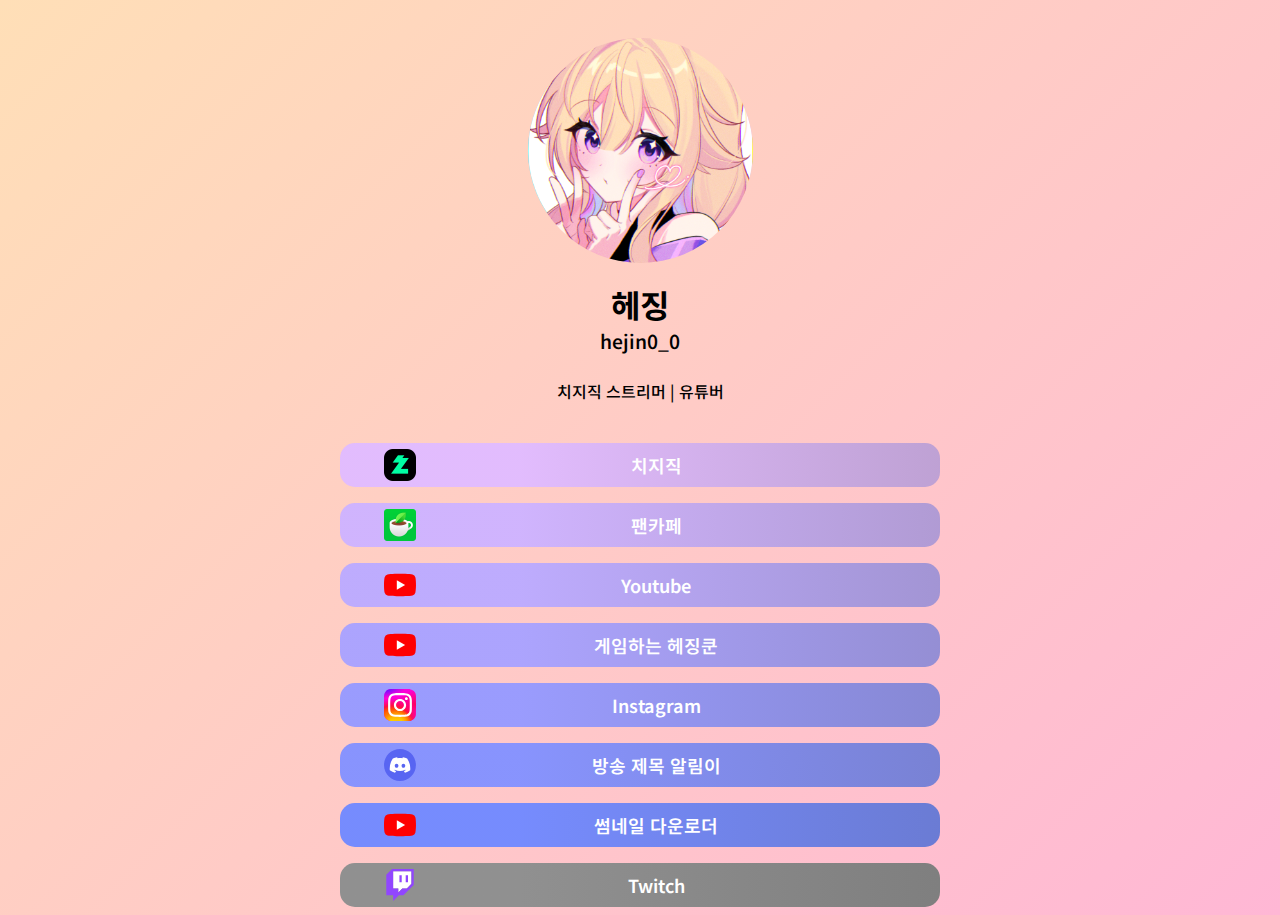
<file: index.html>
<!DOCTYPE html>
<html lang="ko">

<head>
  <meta charset="UTF-8" />
  <meta http-equiv="X-UA-Compatible" content="IE=edge" />
  <meta name="viewport" content="width=device-width, initial-scale=1.0" />
  <title>헤징 링크트리</title>
  <link rel="icon" href="STAR.ico" type="image/x-icon">

  <meta name="theme-color" content="#ffdfb7">
  <meta name="apple-mobile-web-app-status-bar-style" content="black-translucent">

  <!-- Open Graph -->
  <meta property="og:title" content="헤징 링크트리" />
  <meta property="og:description" content="치지직 스트리머 | 유튜버" />
  <meta property="og:image" content="https://hejin.info/assets/hejin_small.png" />

  <!-- Twitter Card -->
  <meta name="twitter:card" content="summary_large_image">
  <meta name="twitter:title" content="헤징 링크트리">
  <meta name="twitter:description" content="치지직 스트리머 | 유튜버">
  <meta name="twitter:image" content="https://hejin.info/assets/hejin_small.png">

  <!-- 스크립트 파일 -->
  <script type="module" src="js/main.js"></script>

  <!-- CSS 파일 -->
  <link rel="stylesheet" href="css/main.css" />

  <!-- 구글 애널리틱스 -->
  <script async src="https://www.googletagmanager.com/gtag/js?id=G-4S4WGREJD7"></script>
  <script>
    window.dataLayer = window.dataLayer || [];
    function gtag() { dataLayer.push(arguments); }
    gtag('js', new Date());
    gtag('config', 'G-4S4WGREJD7');
  </script>
</head>

<body>
  <main>
    <div class="logoContainer">
      <img class="logo" src="assets/hejin.png" alt="헤징 로고" />
    </div>
    <div class="greetings">
      <div>헤징</div>
    </div>
    <div class="middle-text">
      <div>hejin0_0</div>
    </div>
    <div class="about">
      <div>치지직 스트리머 | 유튜버</div>
    </div>
    <div class="links" id="links"></div>
  </main>
</body>

</html>
</file>
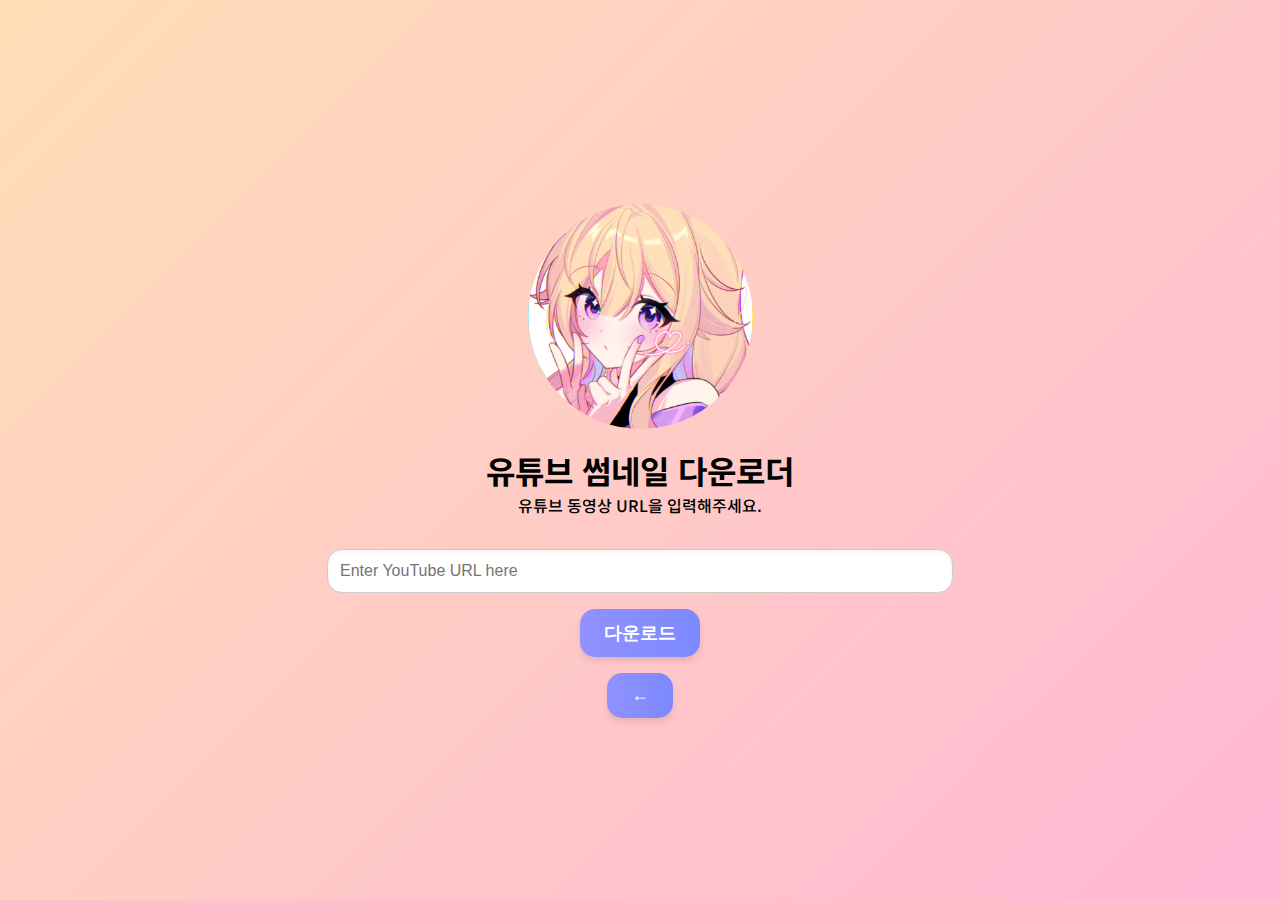
<file: thumbnail.html>
<!DOCTYPE html>
<html lang="ko">

<head>
  <meta charset="UTF-8" />
  <meta http-equiv="X-UA-Compatible" content="IE=edge" />
  <meta name="viewport" content="width=device-width, initial-scale=1.0" />
  <title>유튜브 썸네일 다운로더</title>
  <link rel="icon" href="STAR.ico" type="image/x-icon">

  <meta name="theme-color" content="#ffdfb7">
  <meta name="apple-mobile-web-app-status-bar-style" content="black-translucent">
  <link rel="stylesheet" href="css/main.css">
  <!-- Google tag (gtag.js) -->
  <script async src="https://www.googletagmanager.com/gtag/js?id=G-4S4WGREJD7"></script>
  <script>
    window.dataLayer = window.dataLayer || [];
    function gtag() { dataLayer.push(arguments); }
    gtag('js', new Date());

    gtag('config', 'G-4S4WGREJD7');
  </script>
</head>

<body>

  <main>
    <div class="logoContainer">
      <img class="logo" src="assets/hejin.png" alt="헤징 ㄱㅇㅇ" />
    </div>
    <div class="greetings">유튜브 썸네일 다운로더</div>
    <div class="about">유튜브 동영상 URL을 입력해주세요.</div>
    <input type="text" id="youtube-url" class="input-link" placeholder="Enter YouTube URL here">
    <button id="download-btn" class="button-link">다운로드</button>
    <!-- 뒤로 가기 버튼을 다운로드 버튼 아래로 이동 -->
    <button id="back-button" class="button-link back-button" alt="뒤로가기">←</button>
  </main>

  <script src="js/downloadImage.js"></script>
  <script>
    document.getElementById('back-button').addEventListener('click', function () {
      window.location.href = 'index.html';
    });
  </script>

</body>

</html>
</file>
<file: css/main.css>
@import url('https://fonts.googleapis.com/css2?family=Noto+Sans+KR:wght@100;200;300;400;500;600;700;800;900&display=swap');

* {
  padding: 0;
  margin: 0;

  transition: all 0.3s ease-in-out;
}

body {
  font-family: 'Noto Sans KR', sans-serif;
  background: linear-gradient(135deg, #ffdfb7 0%, #ffb7d5 100%);
}

main {
  display: flex;
  flex-direction: column;
  align-items: center;
  justify-content: center;
  position: relative;
  min-height: 100vh;
}

a {
  text-decoration: none;
  font-size: 1.125rem;
  font-weight: 600;
}

.logo {
  height: 100%;
  width: 100%;
  border-radius: 50%;
  margin-top: 8%;
  transition: transform 0.3s ease;
}

.logo:hover {
  transform: rotate(5deg) scale(1.05);
}

.logoContainer {
  margin: 1rem 0;
  position: relative;
  height: 225px;
  aspect-ratio: 1;
  border-radius: 50%;
  margin-bottom: 2rem;
  /* 기본 테두리 (없으면 기본값) */
  border: 4px solid transparent;
  transition: border-color 0.3s ease;
}

/* 방송 중일 때 테두리를 빨갛게 */
.logoContainer.live {
  border-color: red;
}

.greetings {
  font-size: 2rem;
  font-weight: 700;
  margin-bottom: 0rem;
  color: black;
}

.middle-text {
  font-size: 1.2rem;
  font-weight: 550;
  margin-bottom: 1.5rem;
  color: black;
}

.about {
  font-size: 1rem;
  font-weight: 500;
  margin-bottom: 2rem;
  color: black;
}

.links {
  display: flex;
  flex-direction: column;
  align-items: center;
}

.link {
  height: 2.75rem;
  width: 600px;

  display: flex;
  align-items: center;
  justify-content: center;
  color: #000;

  margin: 0.5rem 0;
  border-radius: 15px;
}

.link:hover {
  transform: translateY(-3px);
  box-shadow: 0 6px 8px rgba(0, 0, 0, 0.15);
}

.link img {
  height: 2rem;
  aspect-ratio: 1;
}

.link span {
  width: 80%;
  text-align: center;
}

.linkIcon {
  height: 2rem !important;
  aspect-ratio: 1;
}

.link:hover {
  filter: drop-shadow(0px 5px 1px rgba(0, 0, 0, 0.2));
  transform: scale(1.05);
}

.link>* {
  transition: all 0.3s ease-in-out;
  transition-delay: 0.1s;
}

.link:hover>* {
  transform: scale(1.1);
  filter: drop-shadow(0px 5px 1px rgba(0, 0, 0, 0.2));
}
/* 링크 배경색 */
.link:nth-child(1) {
  background: linear-gradient(90deg, rgba(241, 241, 241, 0.1) 30%, rgba(113, 113, 113, 0.3) 100%), #E0B6FF;
  color: white;
}

.link:nth-child(2) {
  background: linear-gradient(90deg, rgba(241, 241, 241, 0.1) 30%, rgba(113, 113, 113, 0.3) 100%), #CCADFF;
  color: white;
}

.link:nth-child(3) {
  background: linear-gradient(90deg, rgba(241, 241, 241, 0.1) 30%, rgba(113, 113, 113, 0.3) 100%), #B8A4FF;
  color: white;
}

.link:nth-child(4) {
  background: linear-gradient(90deg, rgba(241, 241, 241, 0.1) 30%, rgba(113, 113, 113, 0.3) 100%), #A49BFF;
  color: white;
}

.link:nth-child(5) {
  background: linear-gradient(90deg, rgba(241, 241, 241, 0.1) 30%, rgba(113, 113, 113, 0.3) 100%), #9092FF;
  color: white;
}

.link:nth-child(6) {
  background: linear-gradient(90deg, rgba(241, 241, 241, 0.1) 30%, rgba(113, 113, 113, 0.3) 100%), #7C89FF;
  color: white;
}

.link:nth-child(7) {
  background: linear-gradient(90deg, rgba(241, 241, 241, 0.1) 30%, rgba(113, 113, 113, 0.3) 100%), #6880FF;
  color: white;
}

.link:nth-child(8),
.link:nth-child(9) {
  background: linear-gradient(90deg, rgba(241, 241, 241, 0.1) 30%, rgba(113, 113, 113, 0.3) 100%), #858585;
  color: white;
}

@media (max-width: 600px) {
  body {
    background-size: 100%;
  }

  .logo img {
    width: 200px;
  }

  .link span {
    width: 70%;
    text-align: center;
  }

  .link {
    width: 95vw;
  }

  .link:hover {
    transform: scale(1.01);
  }
}

/* 입력 필드 스타일 */
.input-link {
  padding: 0.75rem;
  margin-bottom: 1rem;
  width: 600px;
  border-radius: 15px;
  border: 1px solid #ccc;
  font-size: 1rem;
  box-shadow: inset 0 2px 4px rgba(0, 0, 0, 0.05);
  transition: border 0.3s ease;
}

.input-link:focus {
  border: 1px solid #9092FF;
  outline: none;
}

/* 버튼 스타일 */
.button-link {
  padding: 0.75rem 1.5rem;
  font-size: 1.125rem;
  font-weight: bold;
  color: white;
  background: linear-gradient(90deg, #9092FF, #7C89FF);
  border: none;
  border-radius: 15px;
  cursor: pointer;
  box-shadow: 0 4px 6px rgba(0, 0, 0, 0.1);
  transition: all 0.3s ease;
  margin-bottom: 1rem; /* 버튼들 사이의 간격을 동일하게 */
}


.button-link:hover {
  transform: translateY(-3px);
  box-shadow: 0 6px 8px rgba(0, 0, 0, 0.15);
}


/* 뒤로 가기 버튼 스타일 */
.back-button {
  /* 기존 position 속성 제거로 기본 흐름에 따라 배치되게 함 */
  /* 추가 스타일이 필요하면 여기에 작성 */
}

/* 필요한 경우 반응형 디자인 조정 */
@media (max-width: 600px) {
  .input-link,
  .button-link {
    width: 90vw;
  }
}
</file>
